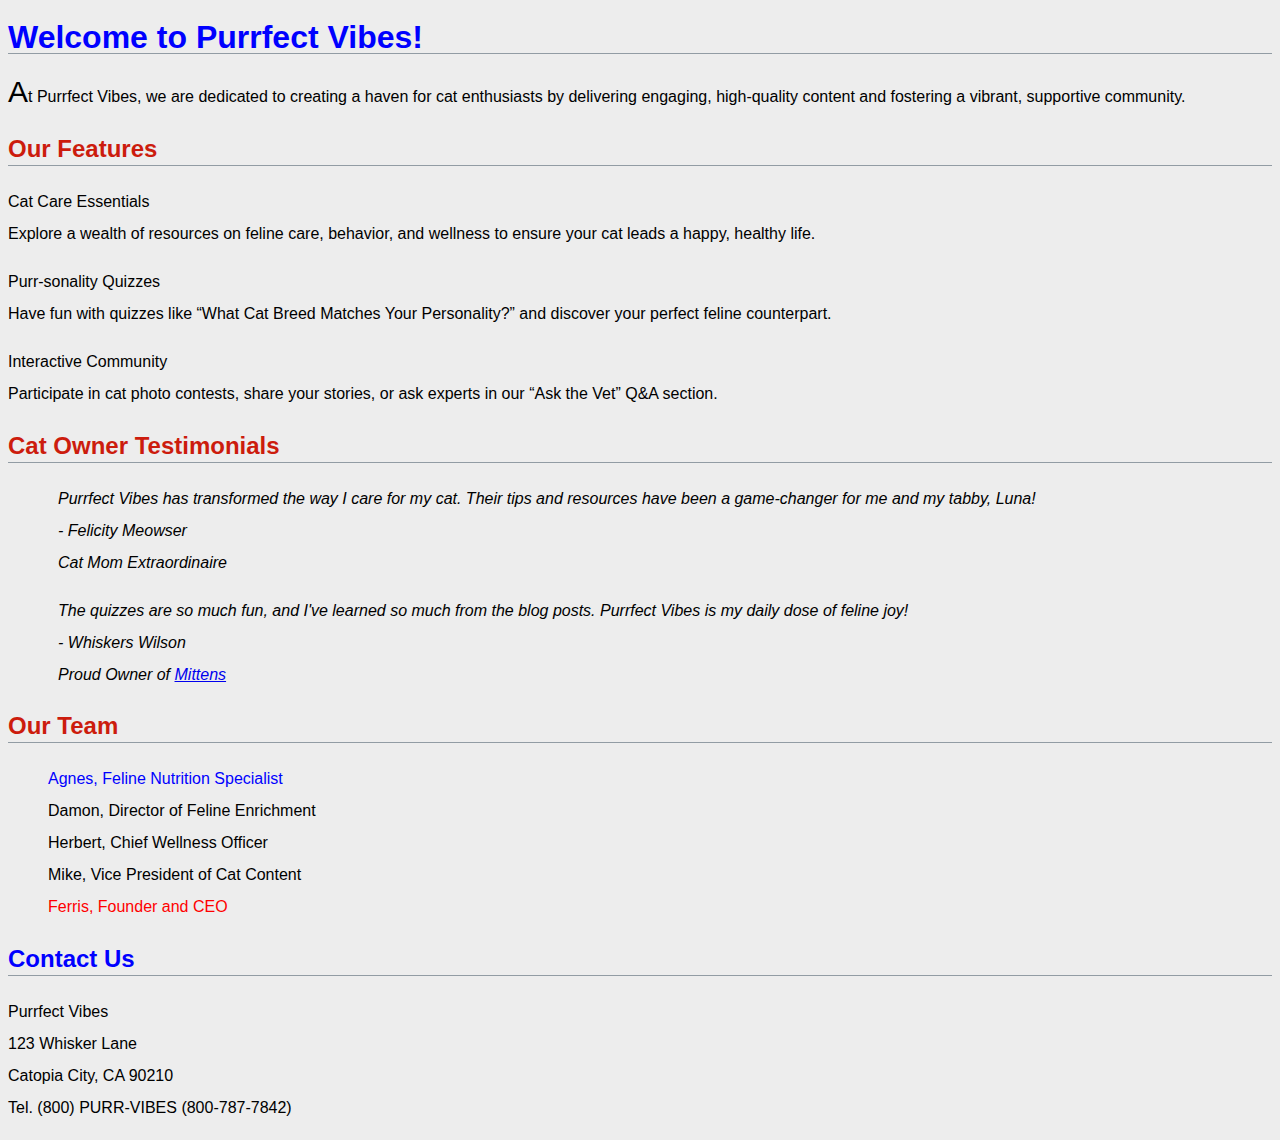
<file: beginning/part1/index.html>
<!DOCTYPE html>
<html lang="en">
<head>
    <meta charset="UTF-8">
    <meta name="viewport" content="width=device-width, initial-scale=1.0">
    <title>Welcome to Purrfect Vibes - Your Trusted Source for Feline Wellness and Community</title>
    <link rel="stylesheet" href="styles/styles.css">
</head>
<body>
<h1>Welcome to Purrfect Vibes!</h1>
<p>At Purrfect Vibes, we are dedicated to creating a haven for cat enthusiasts by delivering engaging, high-quality content and fostering a vibrant, supportive community.</p>

<h2 class="features">Our Features</h2>
<p>Cat Care Essentials<br>
Explore a wealth of resources on feline care, behavior, and wellness to ensure your cat leads a happy, healthy life.</p>
<p>Purr-sonality Quizzes<br>
Have fun with quizzes like “What Cat Breed Matches Your Personality?” and discover your perfect feline counterpart.</p>
<p>Interactive Community<br>
Participate in cat photo contests, share your stories, or ask experts in our “Ask the Vet” Q&A section.</p>

<h2 class="features">Cat Owner Testimonials</h2>
<p id="testimonial1">Purrfect Vibes has transformed the way I care for my cat. Their tips and resources have been a game-changer for me and my tabby, Luna!<br>
- Felicity Meowser<br>
Cat Mom Extraordinaire</p>
<p id="testimonial2">The quizzes are so much fun, and I've learned so much from the blog posts. Purrfect Vibes is my daily dose of feline joy!<br>
- Whiskers Wilson<br>
Proud Owner of <a href="https://mittens.com">Mittens</a></p>

<h2 class="features">Our Team</h2>
<ul>
    <li>Agnes, Feline Nutrition Specialist</li>
    <li>Damon, Director of Feline Enrichment</li>
    <li>Herbert, Chief Wellness Officer</li>
    <li>Mike, Vice President of Cat Content</li>
    <li>Ferris, Founder and CEO</li>
</ul>
<h2>Contact Us</h2>
<p>Purrfect Vibes<br>
123 Whisker Lane<br>
Catopia City, CA 90210<br>
Tel. (800) PURR-VIBES (800-787-7842)</p>
</body>
</html>
</file>
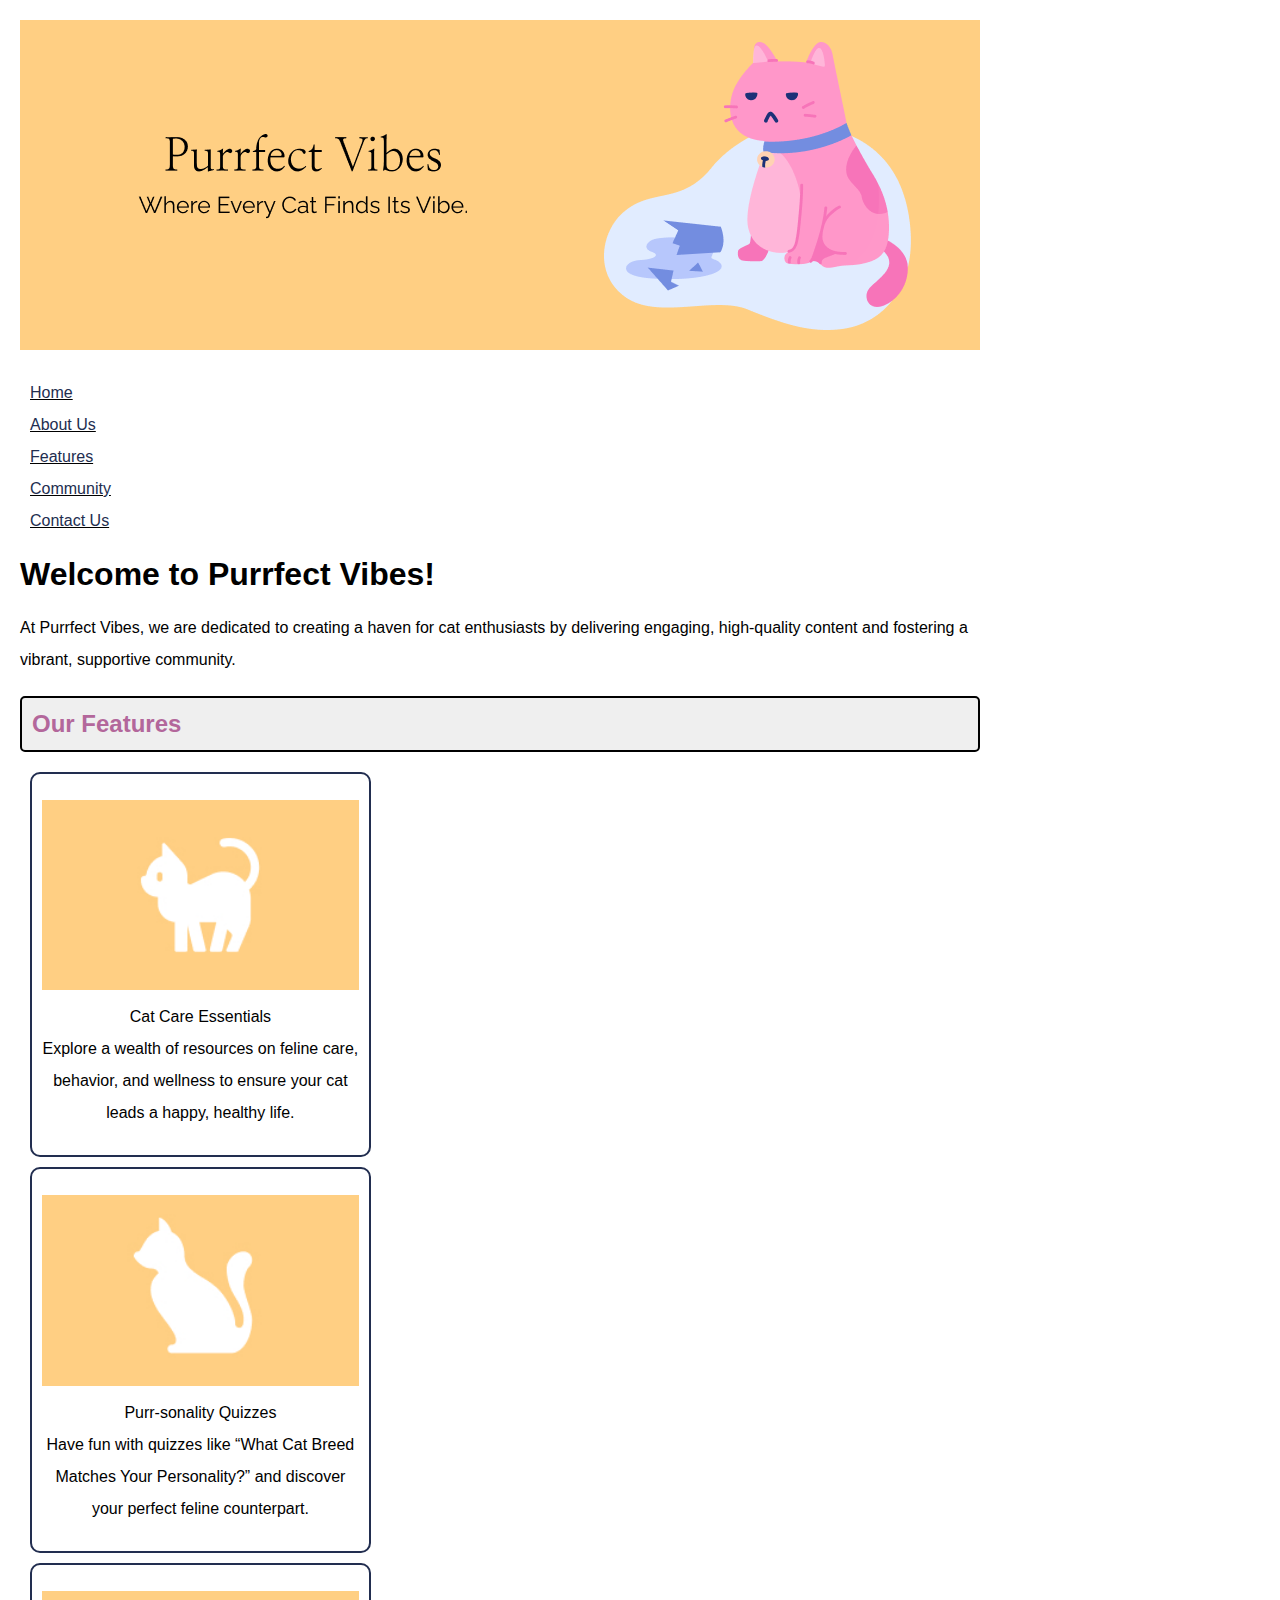
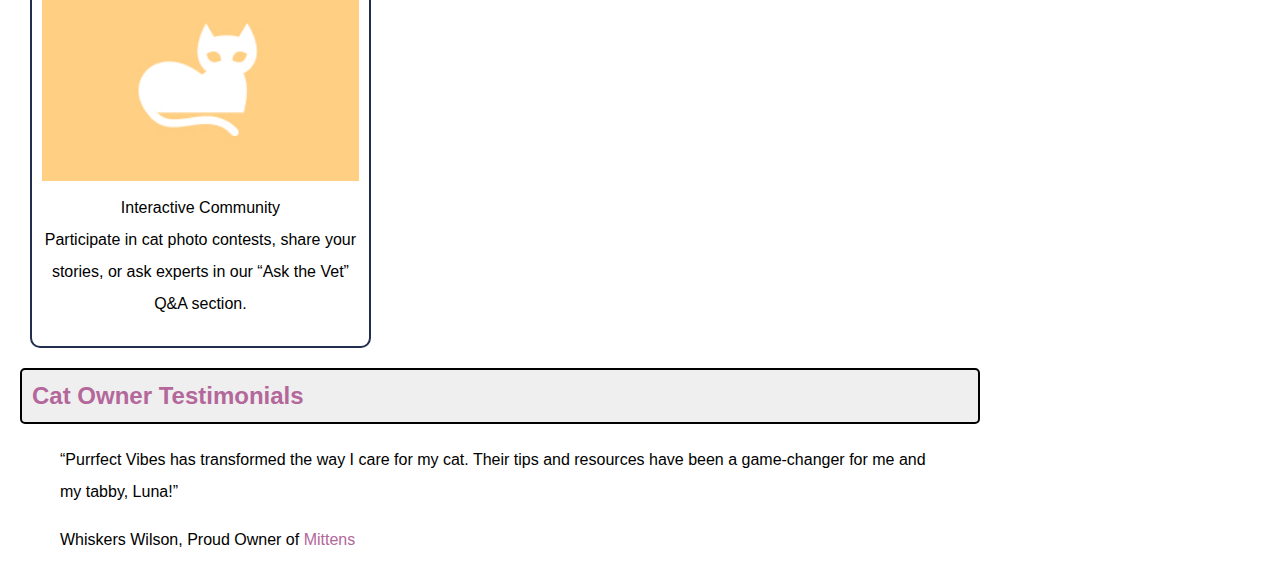
<file: beginning/part2/purrfectvibes/index.html>
<!doctype html>
<html lang="en">
<head>
	<meta charset="utf-8">
    <link rel="stylesheet" href="styles/styles.css">
	<title>Welcome to Purrfect Vibes</title>
</head>

<body>
<img src="images/cat-hero.png" alt="Hero Image">
    <nav >
        <ul>
            <li><a href="index.html" class="main-nav active">Home</a></li>
            <li><a href="about.html" class="main-nav active">About Us</a></li>
            <li><a href="features.html" class="main-nav active">Features</a></li>
            <li><a href="community.html" class="main-nav active">Community</a></li>
            <li><a href="contact.html" class="main-nav active">Contact Us</a></li>
        </ul>
    </nav>
    <h1>Welcome to Purrfect Vibes!</h1>
    <p>At Purrfect Vibes, we are dedicated to creating a haven for cat enthusiasts by delivering engaging, high-quality content and fostering a vibrant, supportive community.</p>
    <h2>Our Features</h2>
    <section>
    <p><img src="images/cat-care.jpg" alt="cat care"><br>
        Cat Care Essentials<br>
        Explore a wealth of resources on feline care, behavior, and wellness to ensure your cat leads a happy, healthy life.</p>
    </section>
    <section>
        <p><img src="images/cat-quizzes.jpg" alt="cat quizzes"><br>
        Purr-sonality Quizzes<br>
        Have fun with quizzes like “What Cat Breed Matches Your Personality?” and discover your perfect feline counterpart.</p>
    </section>
    <section>
        <p><img src="images/cat-community.jpg" alt="cat community"><br>
        Interactive Community<br>
        Participate in cat photo contests, share your stories, or ask experts in our “Ask the Vet” Q&A section.</p>
    </section>
    <h2>Cat Owner Testimonials</h2>
    <blockquote><q>Purrfect Vibes has transformed the way I care for my cat. Their tips and resources have been a game-changer for me and my tabby, Luna!</q></blockquote>
    <blockquote>Whiskers Wilson, Proud Owner of  <a href="http://www.mittens.com" target="_blank">Mittens</a></blockquote>
</body>
</html>
</file>
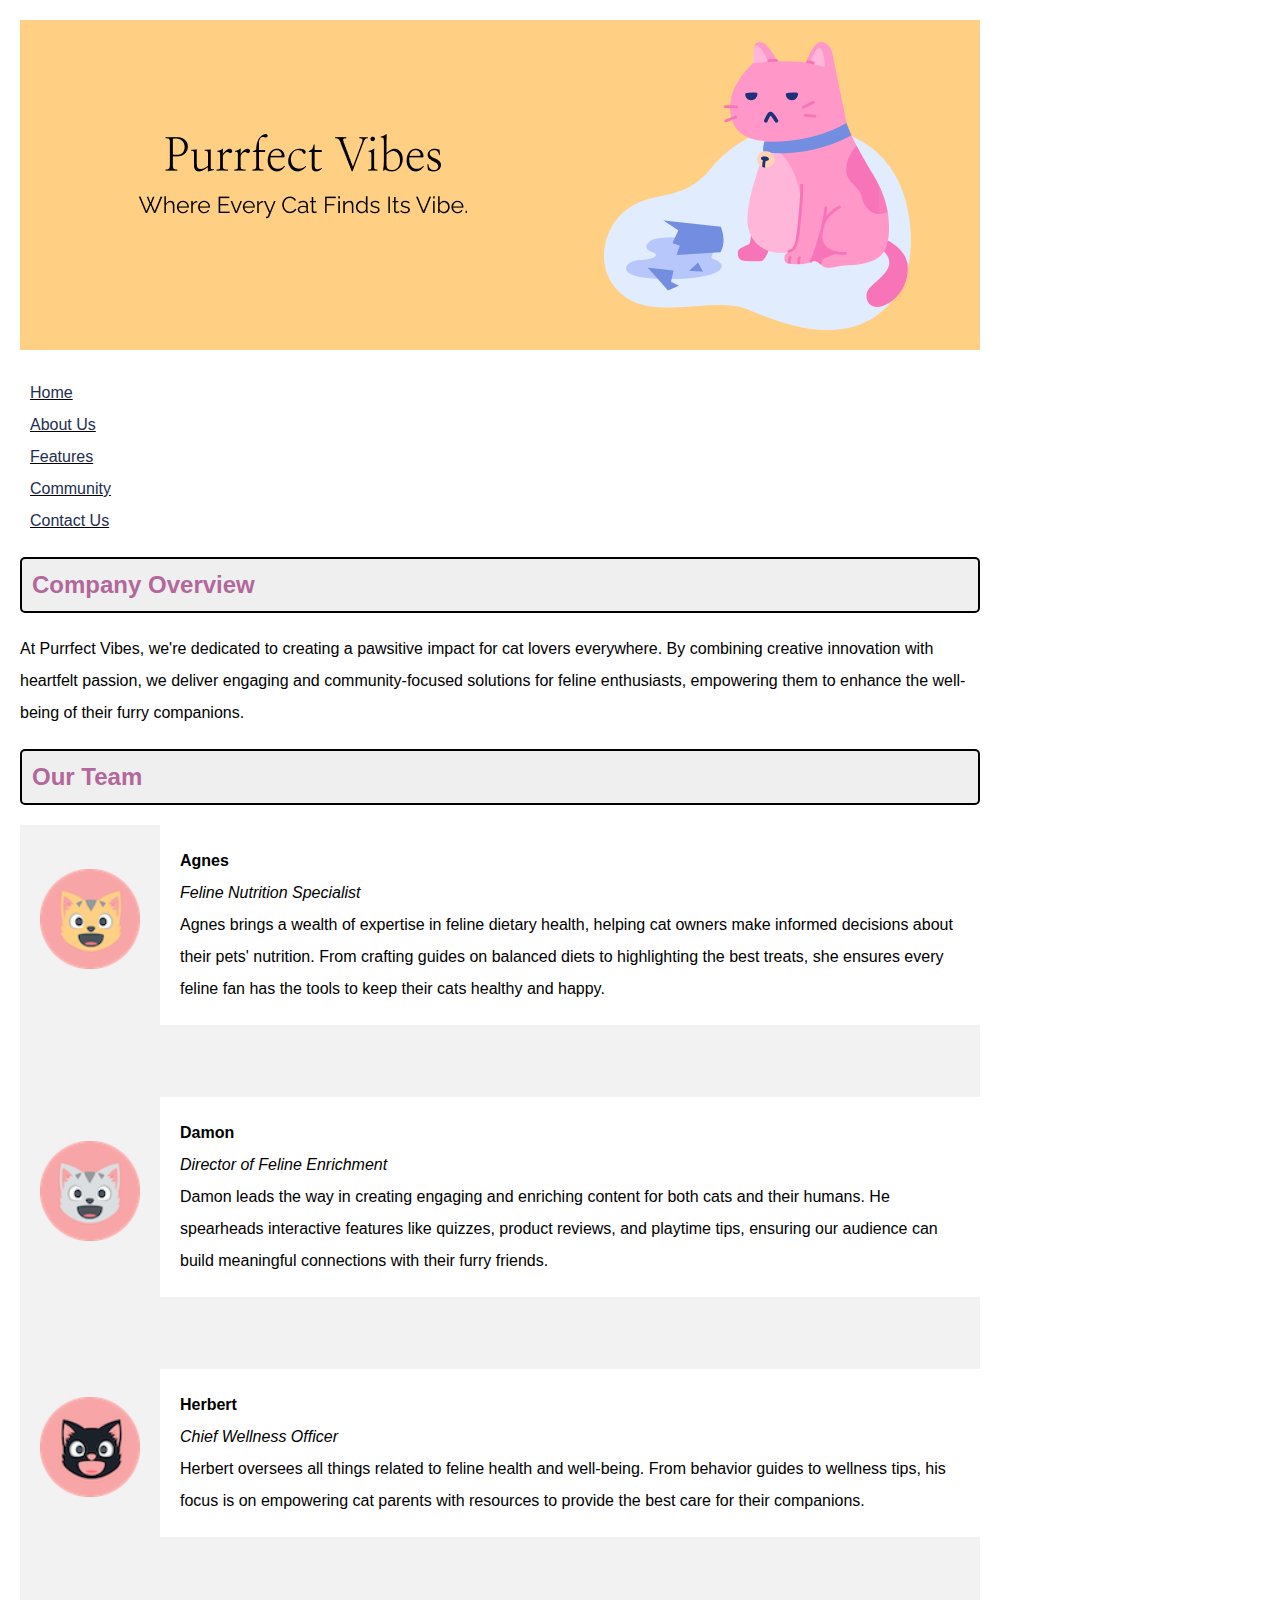
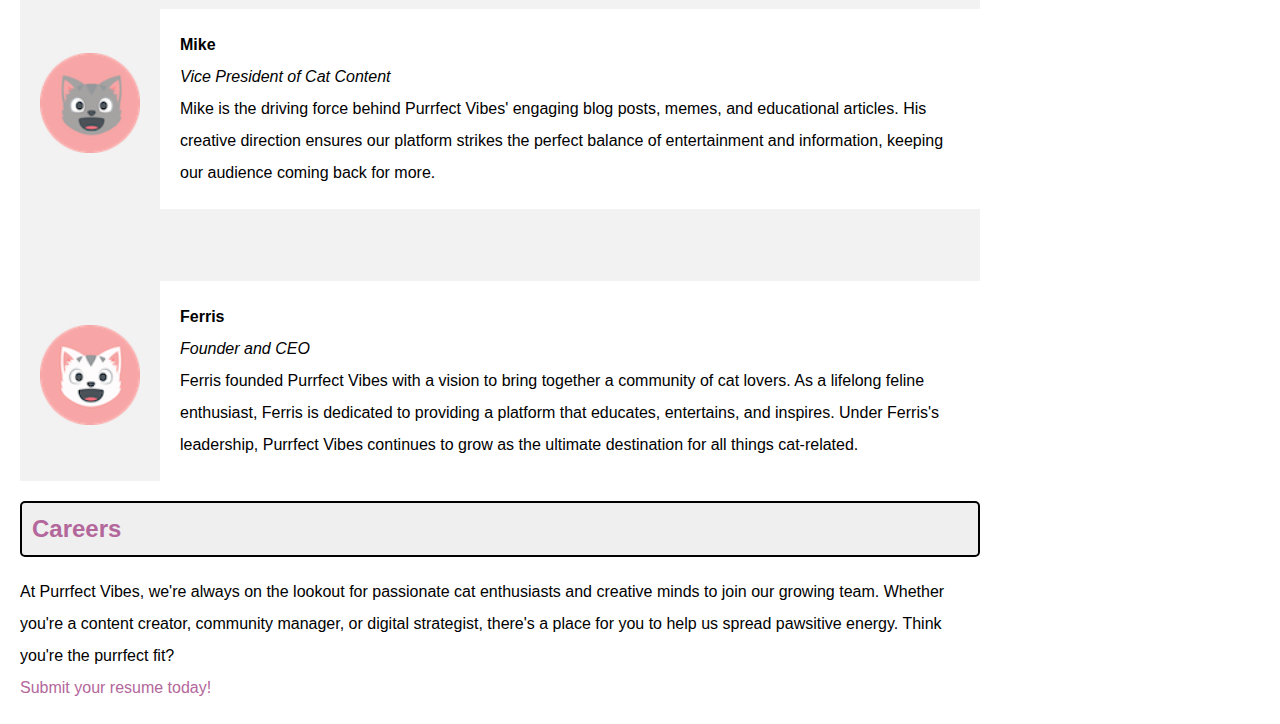
<file: beginning/part2/purrfectvibes/about.html>
<!doctype html>
<html lang="en">
<head>
	<meta charset="utf-8">
    <link rel="stylesheet" href="styles/styles.css">
	<title>About Purrfect Vibes</title>
</head>

<body>
    <img src="images/cat-hero.png" alt="Hero Image">
    <nav>
        <ul>
            <li><a href="index.html" class="main-nav active">Home</a></li>
            <li><a href="about.html" class="main-nav active">About Us</a></li>
            <li><a href="features.html" class="main-nav active">Features</a></li>
            <li><a href="community.html" class="main-nav active">Community</a></li>
            <li><a href="contact.html" class="main-nav active">Contact Us</a></li>
        </ul>
    </nav>
<h2>Company Overview</h2>
<p>At Purrfect Vibes, we're dedicated to creating a pawsitive impact for cat lovers everywhere. By combining creative innovation with heartfelt passion, we deliver engaging and community-focused solutions for feline enthusiasts, empowering them to enhance the well-being of their furry companions.</p>
<h2>Our Team</h2>
<table>
    <tr>
        <td width="100"><img src="images/head-agnes.png" alt="Agnes"/></td>
        <td><strong>Agnes</strong><br>
        <em>Feline Nutrition Specialist</em><br>
        Agnes brings a wealth of expertise in feline dietary health, helping cat owners make informed decisions about their pets' nutrition. From crafting guides on balanced diets to highlighting the best treats, she ensures every feline fan has the tools to keep their cats healthy and happy.<br></td>
    </tr>
    <tr>
        <td colspan="2">&nbsp;</td>
    </tr>
    <tr>
        <td><img src="images/head-damon.png" alt="Damon"/></td>
        <td><strong>Damon</strong><br>
        <em>Director of Feline Enrichment</em><br>
        Damon leads the way in creating engaging and enriching content for both cats and their humans. He spearheads interactive features like quizzes, product reviews, and playtime tips, ensuring our audience can build meaningful connections with their furry friends.
    </td>
    </tr>
    <tr>
        <td colspan="2">&nbsp;</td>
    </tr>
    <tr>
        <td><img src="images/head-herbert.png" alt="Herbert"/></td>
        <td><strong>Herbert</strong><br>
        <em>Chief Wellness Officer</em><br>
        Herbert oversees all things related to feline health and well-being. From behavior guides to wellness tips, his focus is on empowering cat parents with resources to provide the best care for their companions.
    </td>
    </tr>
    <tr>
        <td colspan="2">&nbsp;</td>
    </tr>
    <tr>
        <td><img src="images/head-mike.png" alt="Mike"/></td>
        <td><strong>Mike</strong><br>
        <em>Vice President of Cat Content</em><br>
        Mike is the driving force behind Purrfect Vibes' engaging blog posts, memes, and educational articles. His creative direction ensures our platform strikes the perfect balance of entertainment and information, keeping our audience coming back for more.
    </td>
    </tr>
    <tr>
        <td colspan="2">&nbsp;</td>
    </tr>
    <tr>
        <td><img src="images/head-ferris.png" alt="Ferris"/></td>
        <td><strong>Ferris</strong><br>
        <em>Founder and CEO</em><br>
        Ferris founded Purrfect Vibes with a vision to bring together a community of cat lovers. As a lifelong feline enthusiast, Ferris is dedicated to providing a platform that educates, entertains, and inspires. Under Ferris's leadership, Purrfect Vibes continues to grow as the ultimate destination for all things cat-related.
    </td>
    </tr>
    </table>

<h2>Careers</h2>
<p>At Purrfect Vibes, we're always on the lookout for passionate cat enthusiasts and creative minds to join our growing team. Whether you're a content creator, community manager, or digital strategist, there's a place for you to help us spread pawsitive energy. Think you're the purrfect fit?<br>
    <a href="mailto:hr@purrfectvibes.com?subject=MY RESUME&cc=herbert@purrfectvibes.com">Submit your resume today!</a></p>
</body>
</html>
</file>
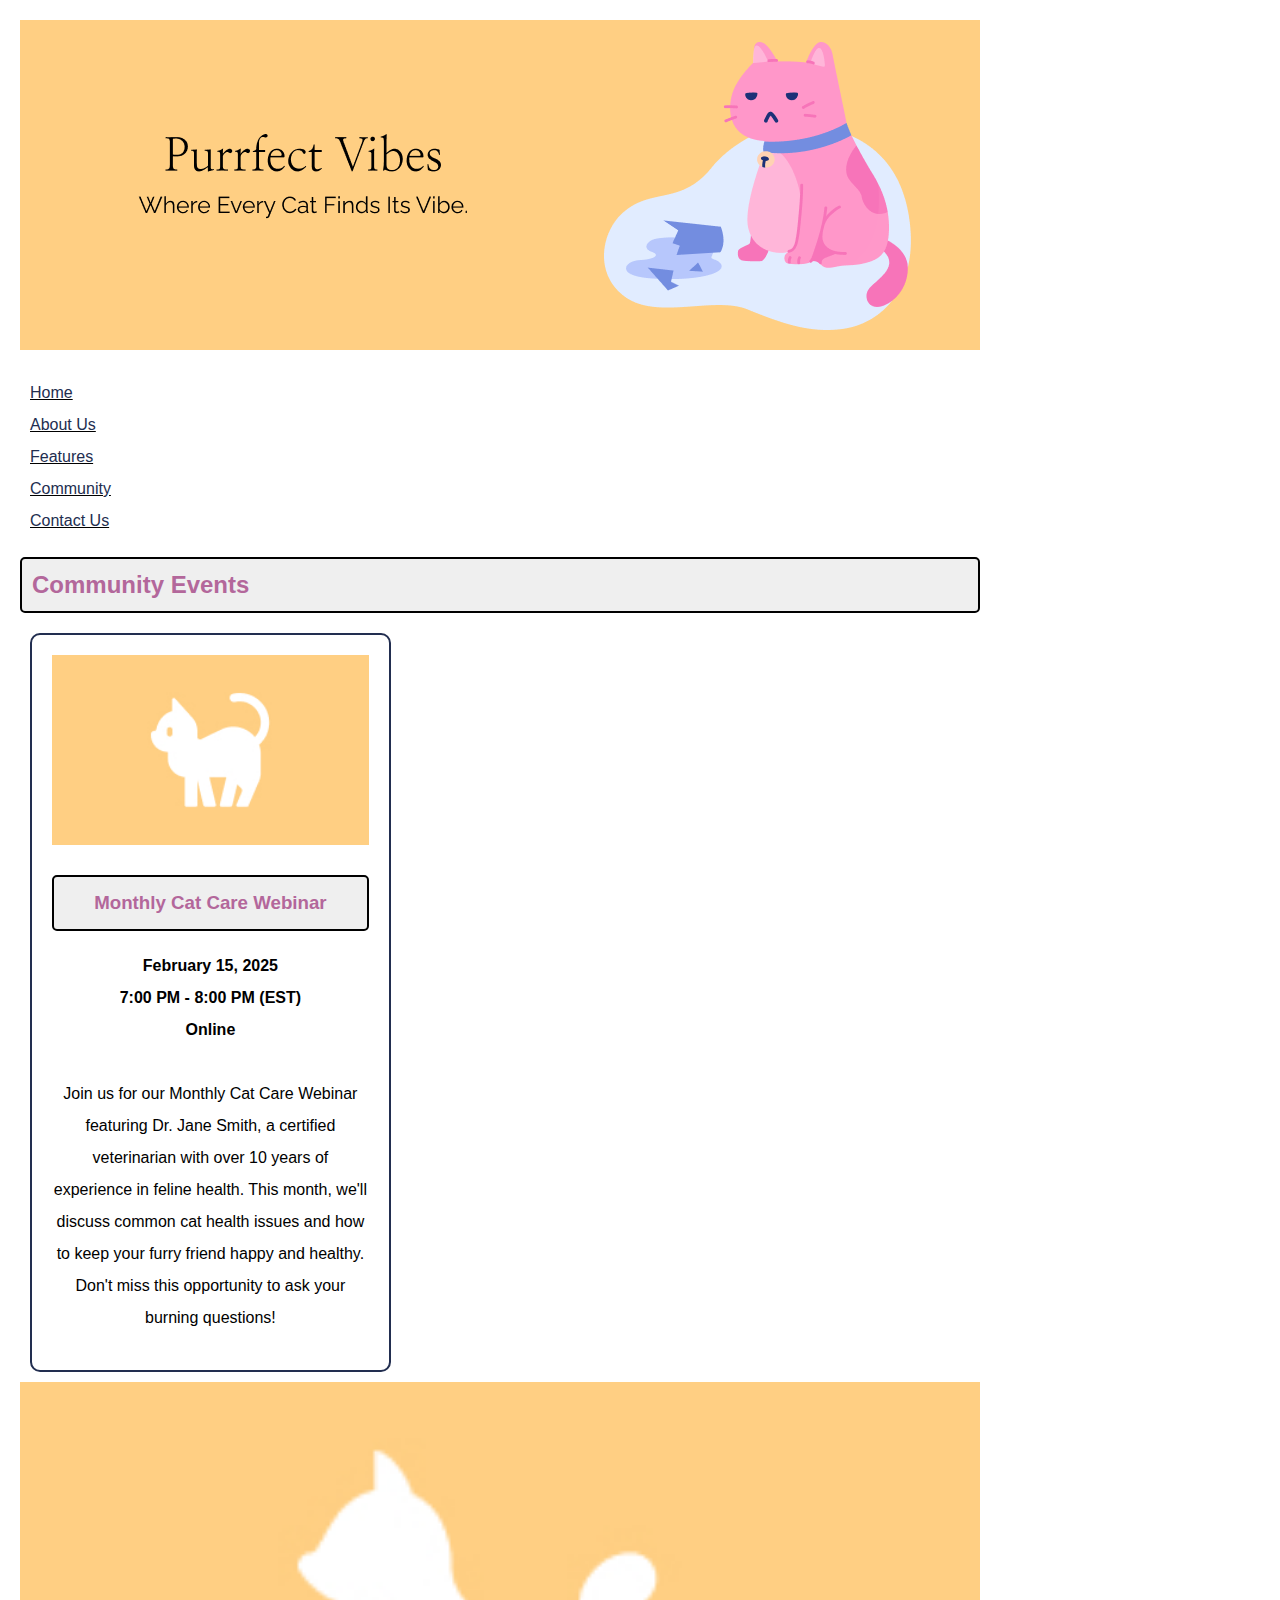
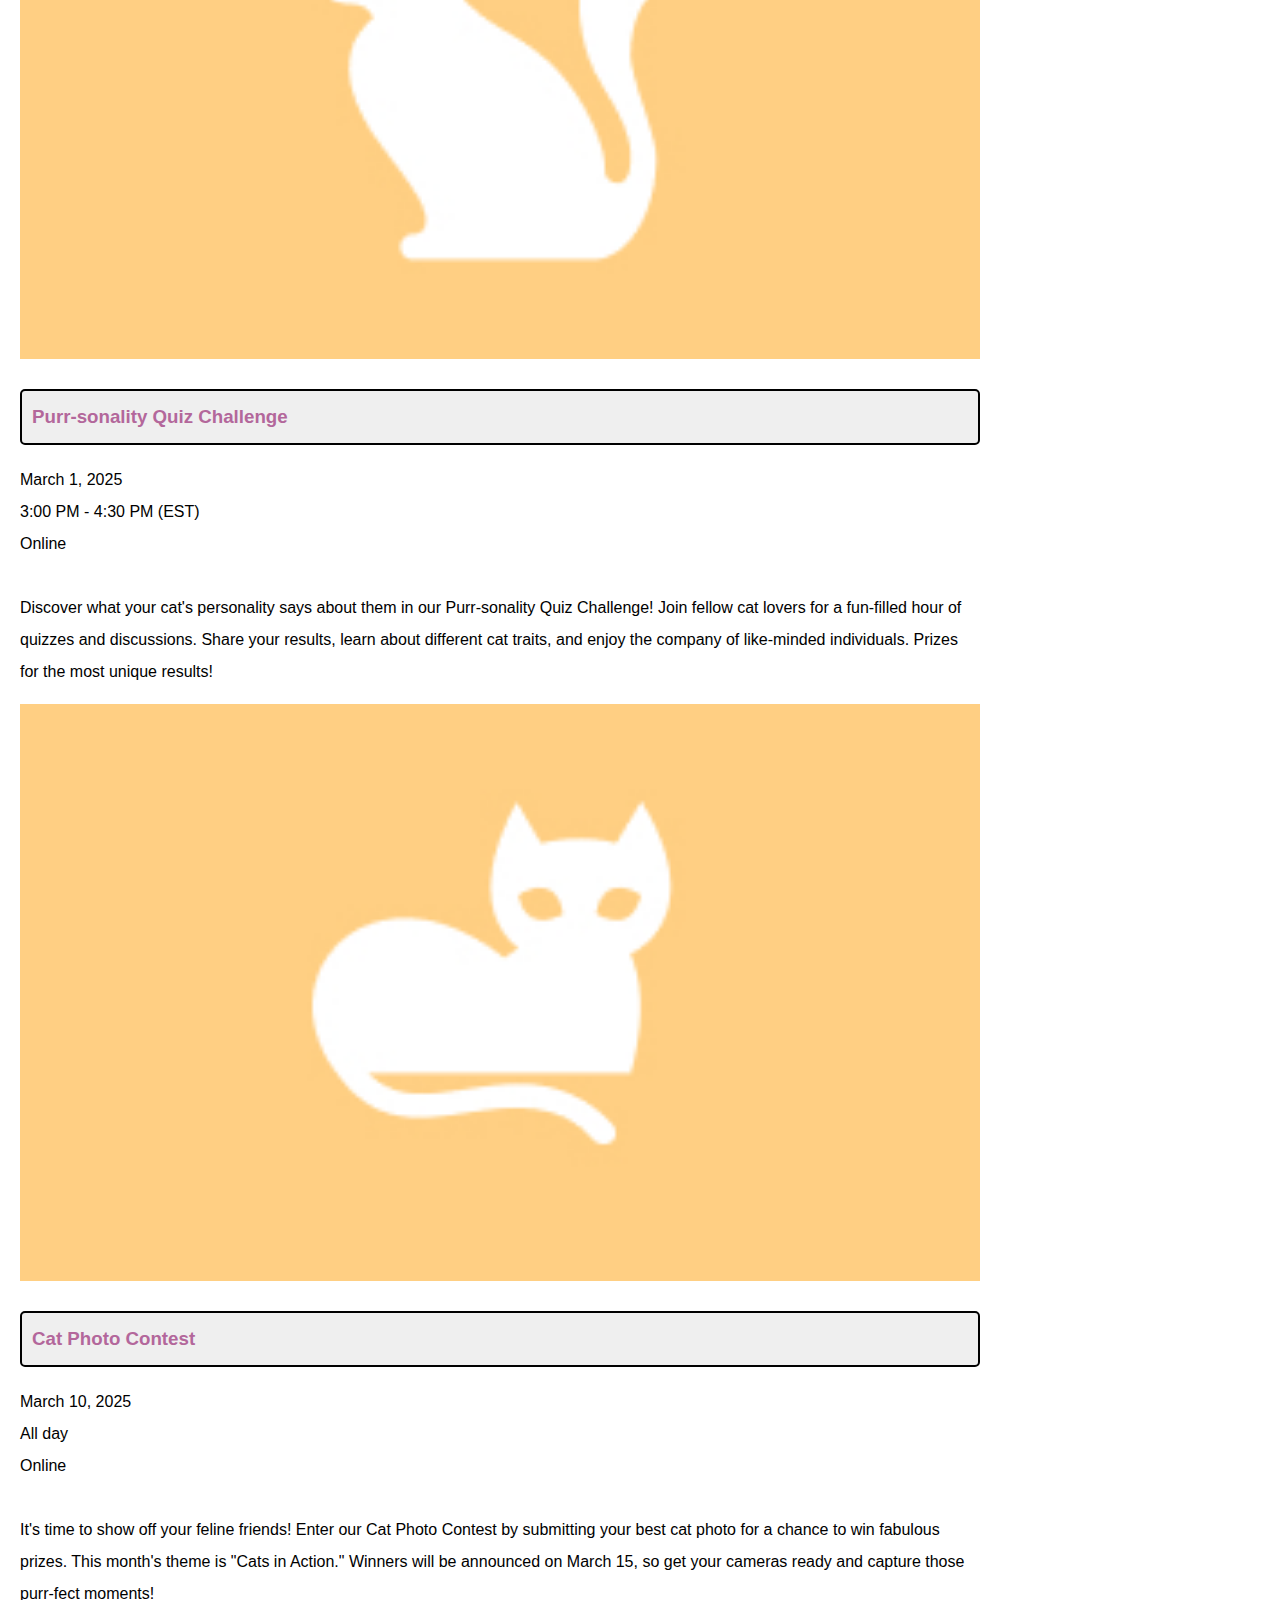
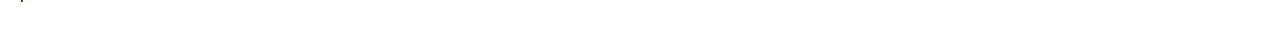
<file: beginning/part2/purrfectvibes/community.html>
<!doctype html>
<html lang="en">
<head>
	<meta charset="utf-8">
    <link rel="stylesheet" href="styles/styles.css">
	<title>Purrfect Vibes Community Events</title>
</head>

<body>
    <img src="images/cat-hero.png" alt="Hero Image">
    <nav>
        <ul>
            <li><a href="index.html" class="main-nav active">Home</a></li>
            <li><a href="about.html" class="main-nav active">About Us</a></li>
            <li><a href="features.html" class="main-nav active">Features</a></li>
            <li><a href="community.html" class="main-nav active">Community</a></li>
            <li><a href="contact.html" class="main-nav active">Contact Us</a></li>
        </ul>
    </nav>
<h2>Community Events</h2>
<div>
<section class="community">
    <img src="images/cat-care.jpg" alt="cat care">
    <h3>Monthly Cat Care Webinar</h3>
    <p><span>February 15, 2025</span><br>
        <span>7:00 PM - 8:00 PM (EST)<br>
        Online</span><br><br>
        Join us for our Monthly Cat Care Webinar featuring Dr. Jane Smith, a certified veterinarian with over 10 years of experience in feline health. This month, we'll discuss common cat health issues and how to keep your furry friend happy and healthy. Don't miss this opportunity to ask your burning questions!</p>
</div>    
<div>
    <img src="images/cat-quizzes.jpg" alt="cat quizzes">
    <h3>Purr-sonality Quiz Challenge</h3>
    <p><span>March 1, 2025</span><br>
        <span>3:00 PM - 4:30 PM (EST)<br>
        Online</span><br><br>
        Discover what your cat's personality says about them in our Purr-sonality Quiz Challenge! Join fellow cat lovers for a fun-filled hour of quizzes and discussions. Share your results, learn about different cat traits, and enjoy the company of like-minded individuals. Prizes for the most unique results!</p>
</div>
<div>
    <img src="images/cat-community.jpg" alt="cat community">
    <h3>Cat Photo Contest</h3>
    <p><span>March 10, 2025</span><br>
        <span>All day<br>
        Online</span><br><br>
        It's time to show off your feline friends! Enter our Cat Photo Contest by submitting your best cat photo for a chance to win fabulous prizes. This month's theme is "Cats in Action." Winners will be announced on March 15, so get your cameras ready and capture those purr-fect moments!</p>
</div>
</section>
</body>
</html>
</file>
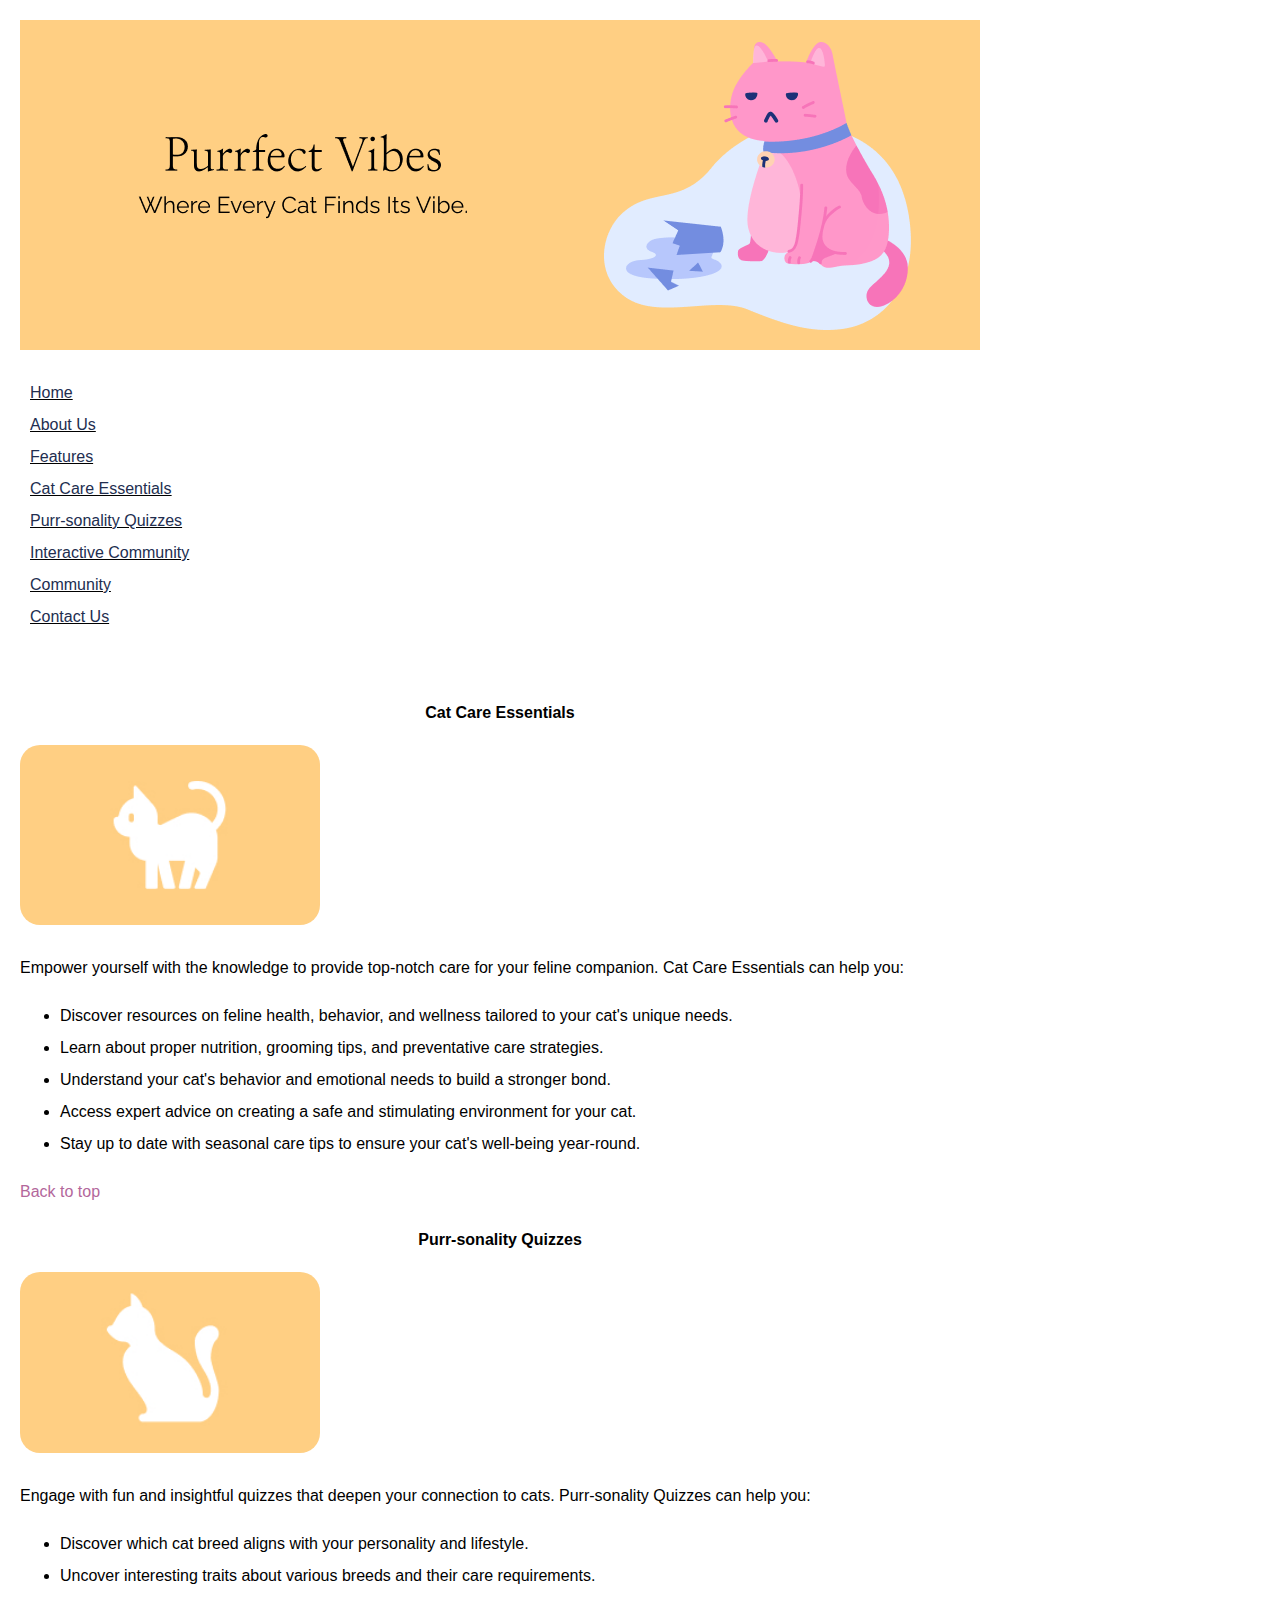
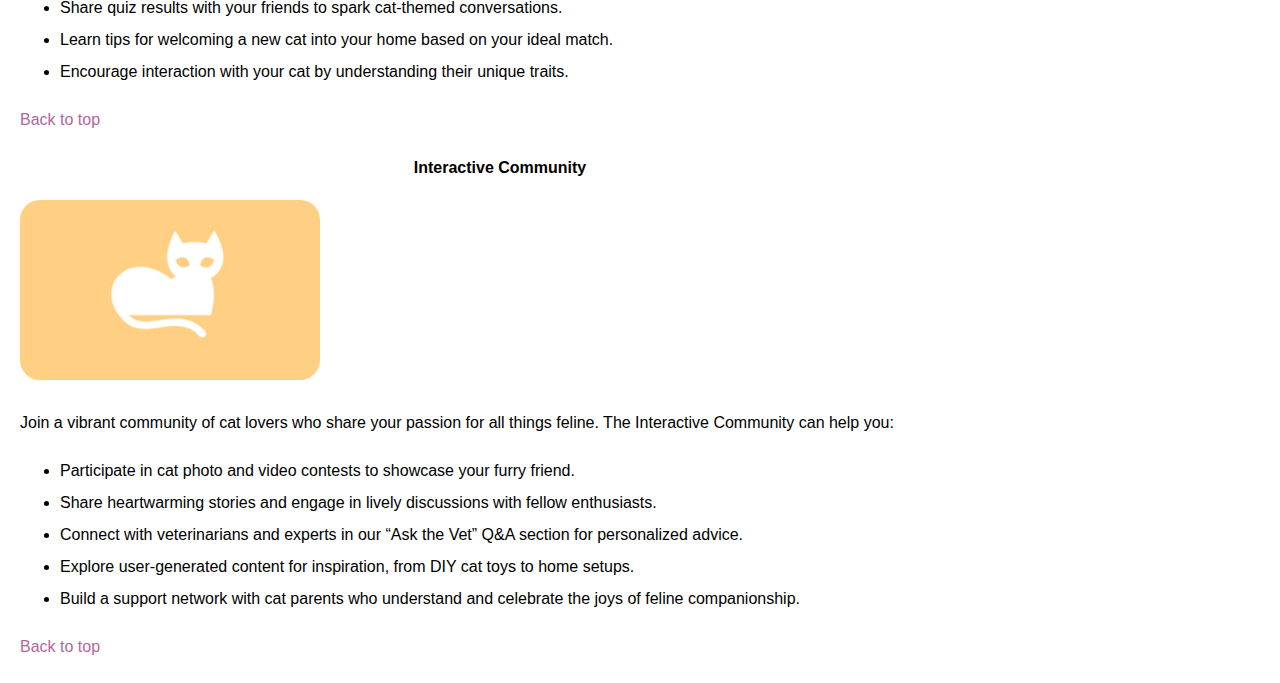
<file: beginning/part2/purrfectvibes/features.html>
<!doctype html>
<html lang="en">
<head>
	<meta charset="utf-8">
    <link rel="stylesheet" href="styles/styles.css">
	<title>Purrfect Vibes Features</title>
</head>

<body>
    <img src="images/cat-hero.png" alt="Hero Image">
    <nav>
        <ul>
            <li><a href="index.html" class="main-nav active">Home</a></li>
            <li><a href="about.html" class="main-nav active">About Us</a></li>
            <li><a href="features.html" class="main-nav active">Features</a>
                <ul>
                    <li><a href="#cat-care" class="main-nav active">Cat Care Essentials</a></li>
                    <li><a href="#quizzes" class="main-nav active">Purr-sonality Quizzes</a></li>
                    <li><a href="#community" class="main-nav active">Interactive Community</a></li>
                </ul>
            </li>
            <li><a href="community.html" class="main-nav active">Community</a></li>
            <li><a href="contact.html" class="main-nav active">Contact Us</a></li>
        </ul>
    </nav>
    <span id="top">&nbsp;</span>
    <div class="feature-container">
        <p id="cat-care">Cat Care Essentials</p>
        <p><img src="images/cat-care.jpg" alt="cat care"/></p>
        <p>Empower yourself with the knowledge to provide top-notch care for your feline companion. Cat Care Essentials can help you:</p>
        <ul>
            <li>Discover resources on feline health, behavior, and wellness tailored to your cat's unique needs.</li>
            <li>Learn about proper nutrition, grooming tips, and preventative care strategies.</li>
            <li>Understand your cat's behavior and emotional needs to build a stronger bond.</li>
            <li>Access expert advice on creating a safe and stimulating environment for your cat.</li>
            <li>Stay up to date with seasonal care tips to ensure your cat's well-being year-round.</li>
        </ul>
        <p><a href="#top">Back to top</a></p>
    </div>
    <div class="feature-container">
        <p id="quizzes">Purr-sonality Quizzes</p>
        <p><img src="images/cat-quizzes.jpg" alt="cat quizzes"/></p>
        <p>Engage with fun and insightful quizzes that deepen your connection to cats. Purr-sonality Quizzes can help you:</p>
        <ul>
            <li>Discover which cat breed aligns with your personality and lifestyle.</li>
            <li>Uncover interesting traits about various breeds and their care requirements.</li>
            <li>Share quiz results with your friends to spark cat-themed conversations.</li>
            <li>Learn tips for welcoming a new cat into your home based on your ideal match.</li>
            <li>Encourage interaction with your cat by understanding their unique traits.</li>
        </ul>
        <p><a href="#top">Back to top</a></p>
    </div>
    <div class="feature-container">
        <p id="community">Interactive Community</p>
        <p><img src="images/cat-community.jpg" alt="cat community"/></p>
        <p>Join a vibrant community of cat lovers who share your passion for all things feline. The Interactive Community can help you:</p>
        <ul>
            <li>Participate in cat photo and video contests to showcase your furry friend.</li>
            <li>Share heartwarming stories and engage in lively discussions with fellow enthusiasts.</li>
            <li>Connect with veterinarians and experts in our “Ask the Vet” Q&A section for personalized advice.</li>
            <li>Explore user-generated content for inspiration, from DIY cat toys to home setups.</li>
            <li>Build a support network with cat parents who understand and celebrate the joys of feline companionship.</li>
        </ul>
        <p><a href="#top">Back to top</a></p>
    </div>
</body>
</html>
</file>
<file: beginning/part1/styles/styles.css>
body{    
    font-family: Arial, Helvetica, sans-serif;
    size: 1em;
    line-height: 2em;
    background-color: #EDEDED;
}

h1, h2{
    color: Blue;
    border-bottom: 1px solid #929CA4;
    width: 100%;
}

p:first-of-type::first-letter {
    font-size: 30px;
}

.features {
    color: #CC1C0D;
    font-weight: bold;

}

#testimonial1, #testimonial2 {
    font-style: italic;
    margin-left: 50px;
}

a {
    text-decoration: underline;
}


a:hover{
    color: orange;
}


a:visited {
    color: purple;
}


ul {
    list-style-type: none;
}

ul li:first-child {
    color: blue;
}

ul li:last-child {
    color: red;
}
</file>
<file: beginning/part2/purrfectvibes/styles/styles.css>
body {
    width: 960px;
    max-width: 100%;
    margin: 20px;
    font-family: Arial, Helvetica, sans-serif;
    font-size: 1em;
    line-height: 2em;
}


img {
    width: 100%;
}


nav ul {
    list-style: none;
    padding: 0;
    text-decoration: underline;
}


nav ul li a {
    text-decoration: none;
    color: #000;
    padding: 10px;
}

nav ul li a:hover,
nav ul li a.active {
    color: #222E50;
}


h2, h3 {
    color:#B3679B;
    padding-left: 10px;
    padding: 10px;
    border: 2px solid black;
    border-radius: 5px;
    background-color: #EFEFEF;
}


a {
    color: #B3679B;
    text-decoration: none;
}

a:hover {
    text-decoration: underline;
}

section {
    width: 33%;
    border: 2px solid #222E50;
    border-radius: 10px;
    padding: 10px;
    text-align: center;
    margin: 10px;
}



section span {
    font-weight: bold;
}


table {
    width: 100%;
    border-collapse: collapse;
}

td {
    padding: 20px;
}

tr td:first-child {
    background-color: #f2f2f2;
}


.feature-container p:first-of-type {
    font-weight: bold;
    text-align: center;
}

.feature-container p img {
    width: 300px;
    border-radius: 20px;
}

.community {
    padding: 20px;
}

.community div:nth-child(1) {
    border-left: 5px solid #7CA982;
}

.community div:nth-child(2) {
    border-left: 5px solid #E6A563;
}

.community div:nth-child(3) {
    border-left: 5px solid #B36793;
}
</file>
